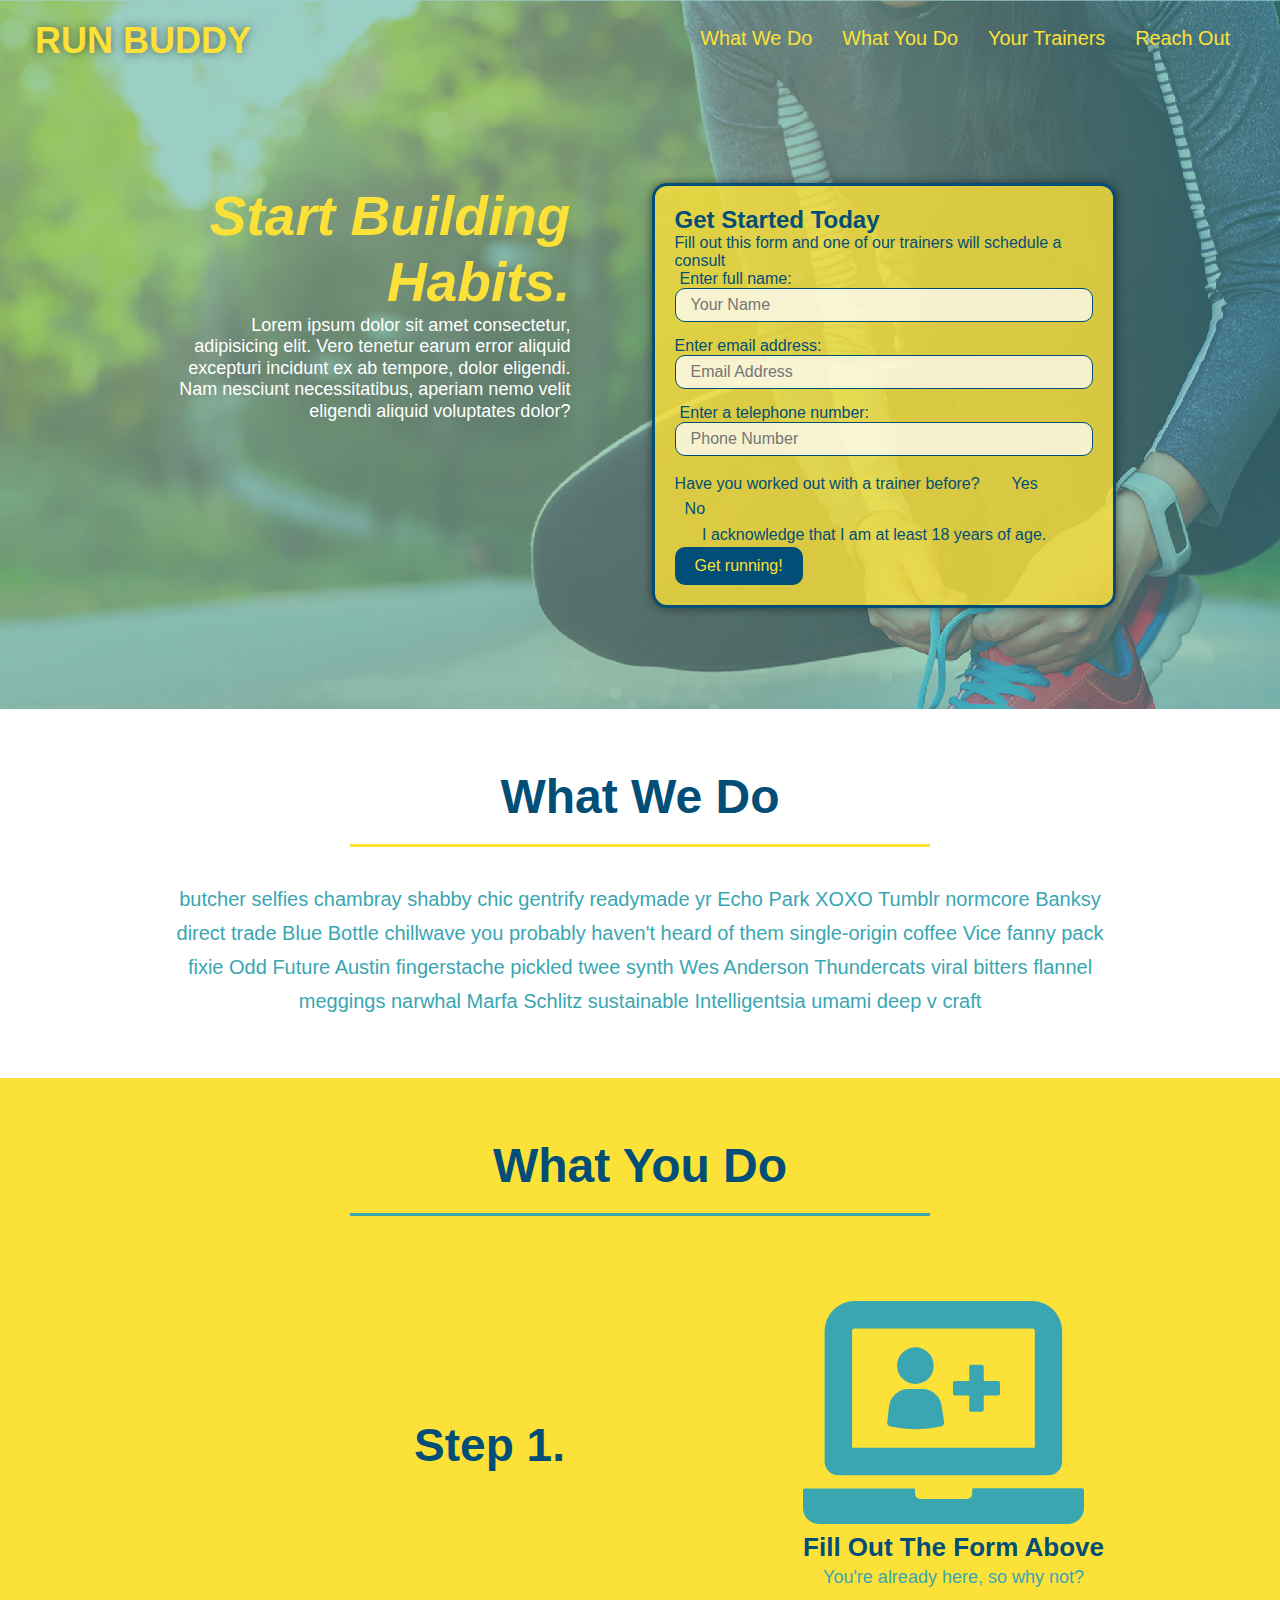
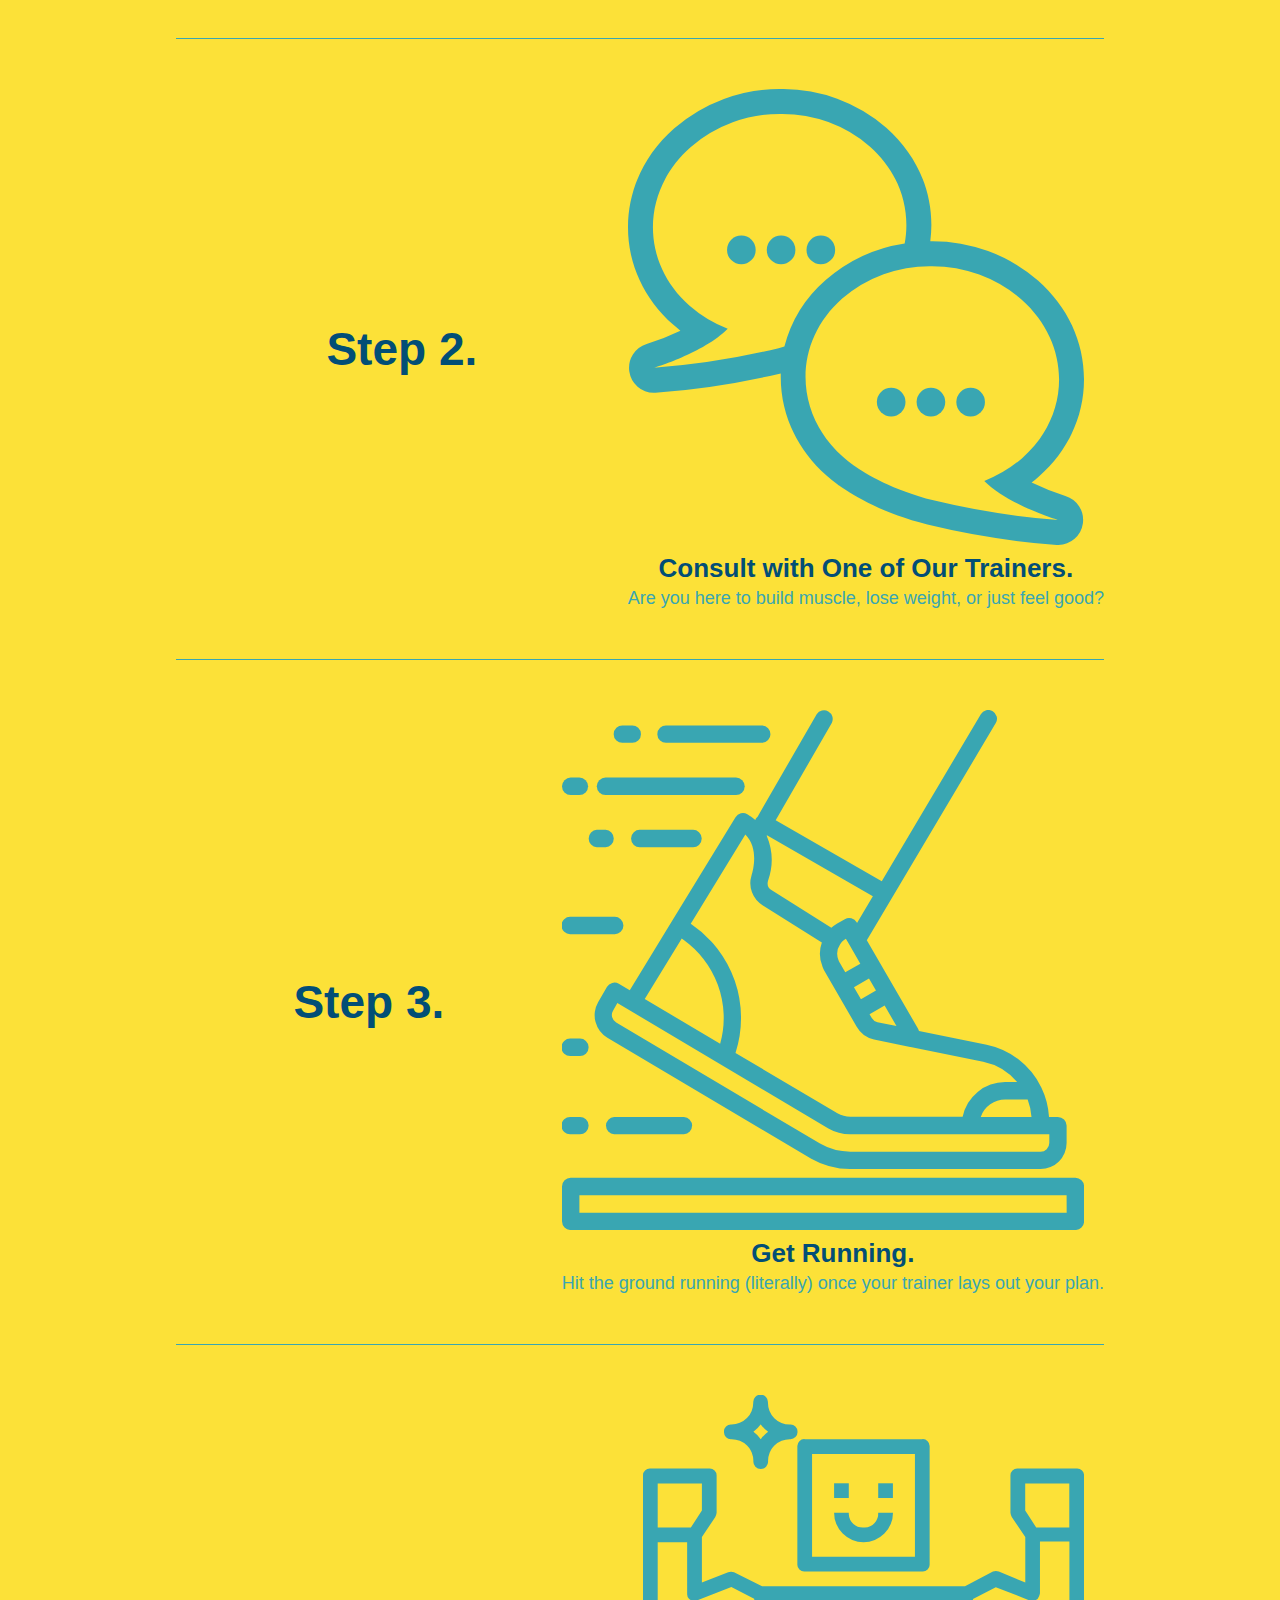
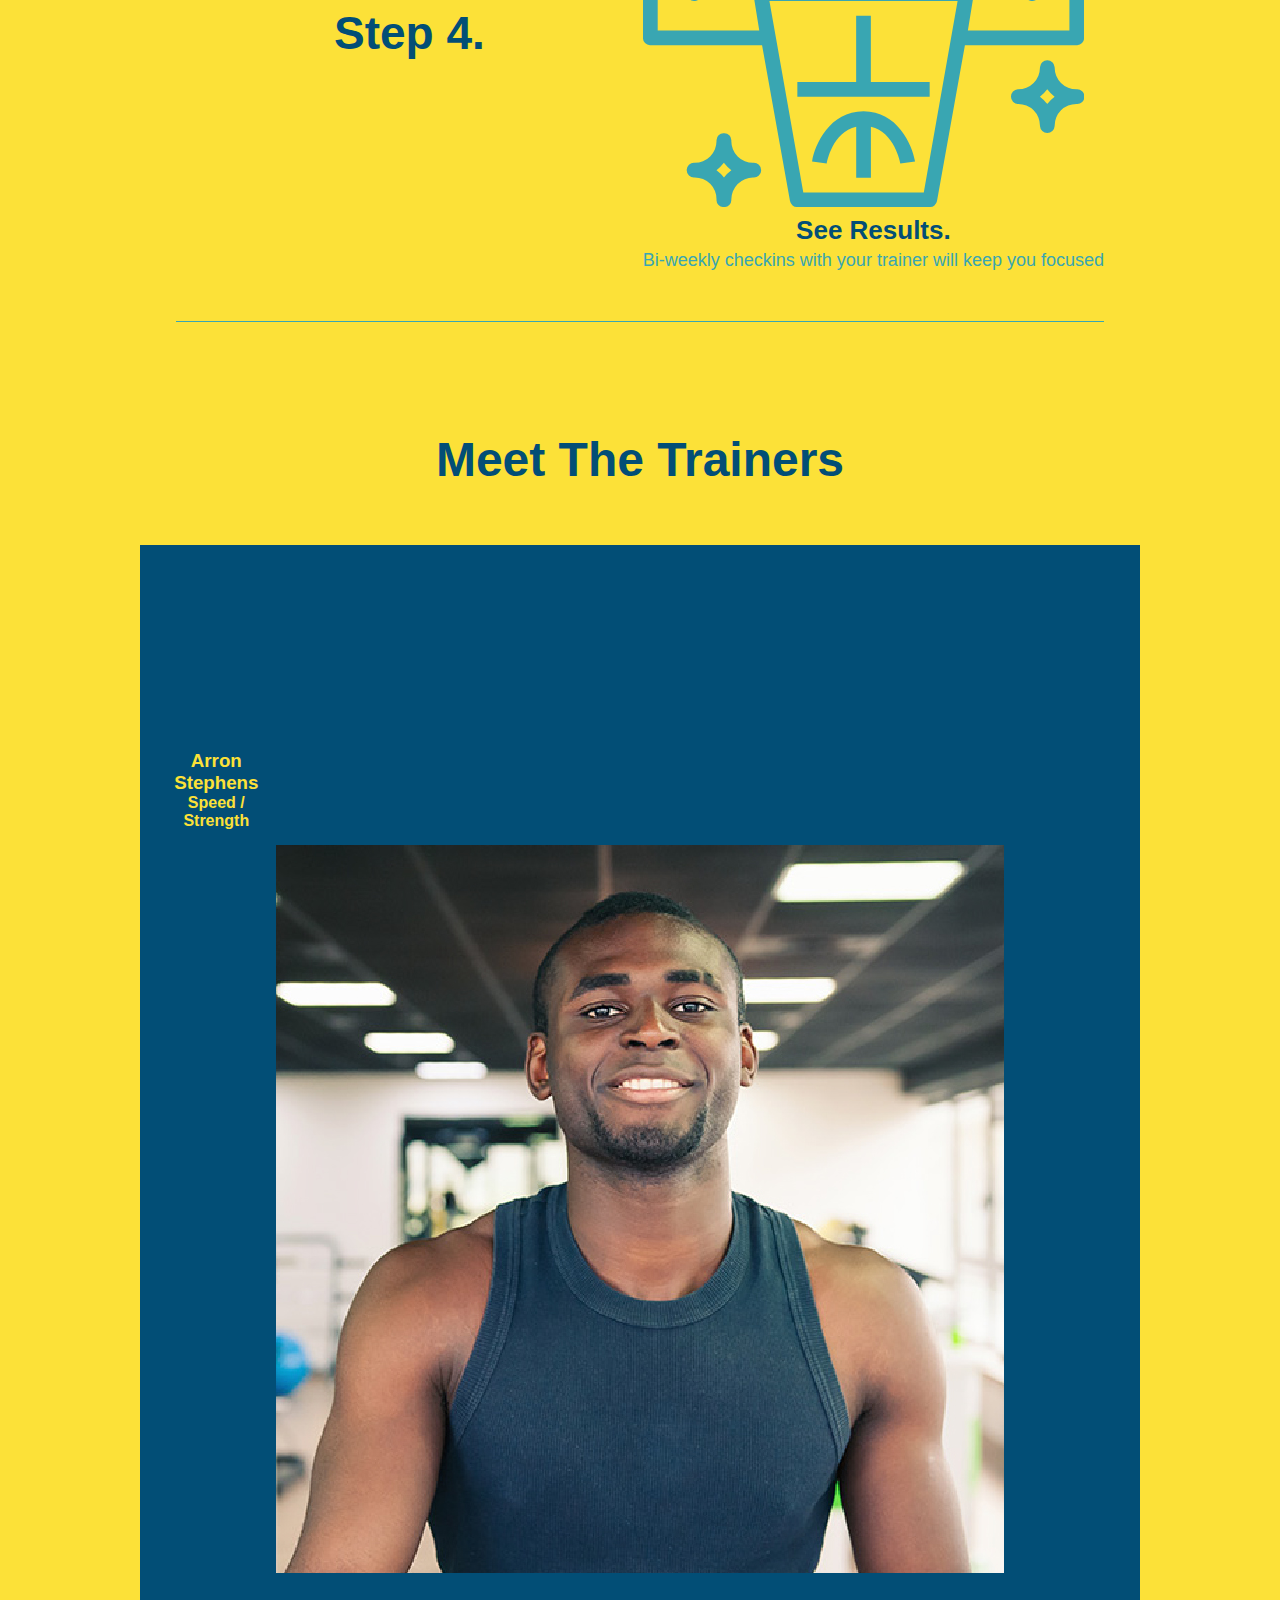
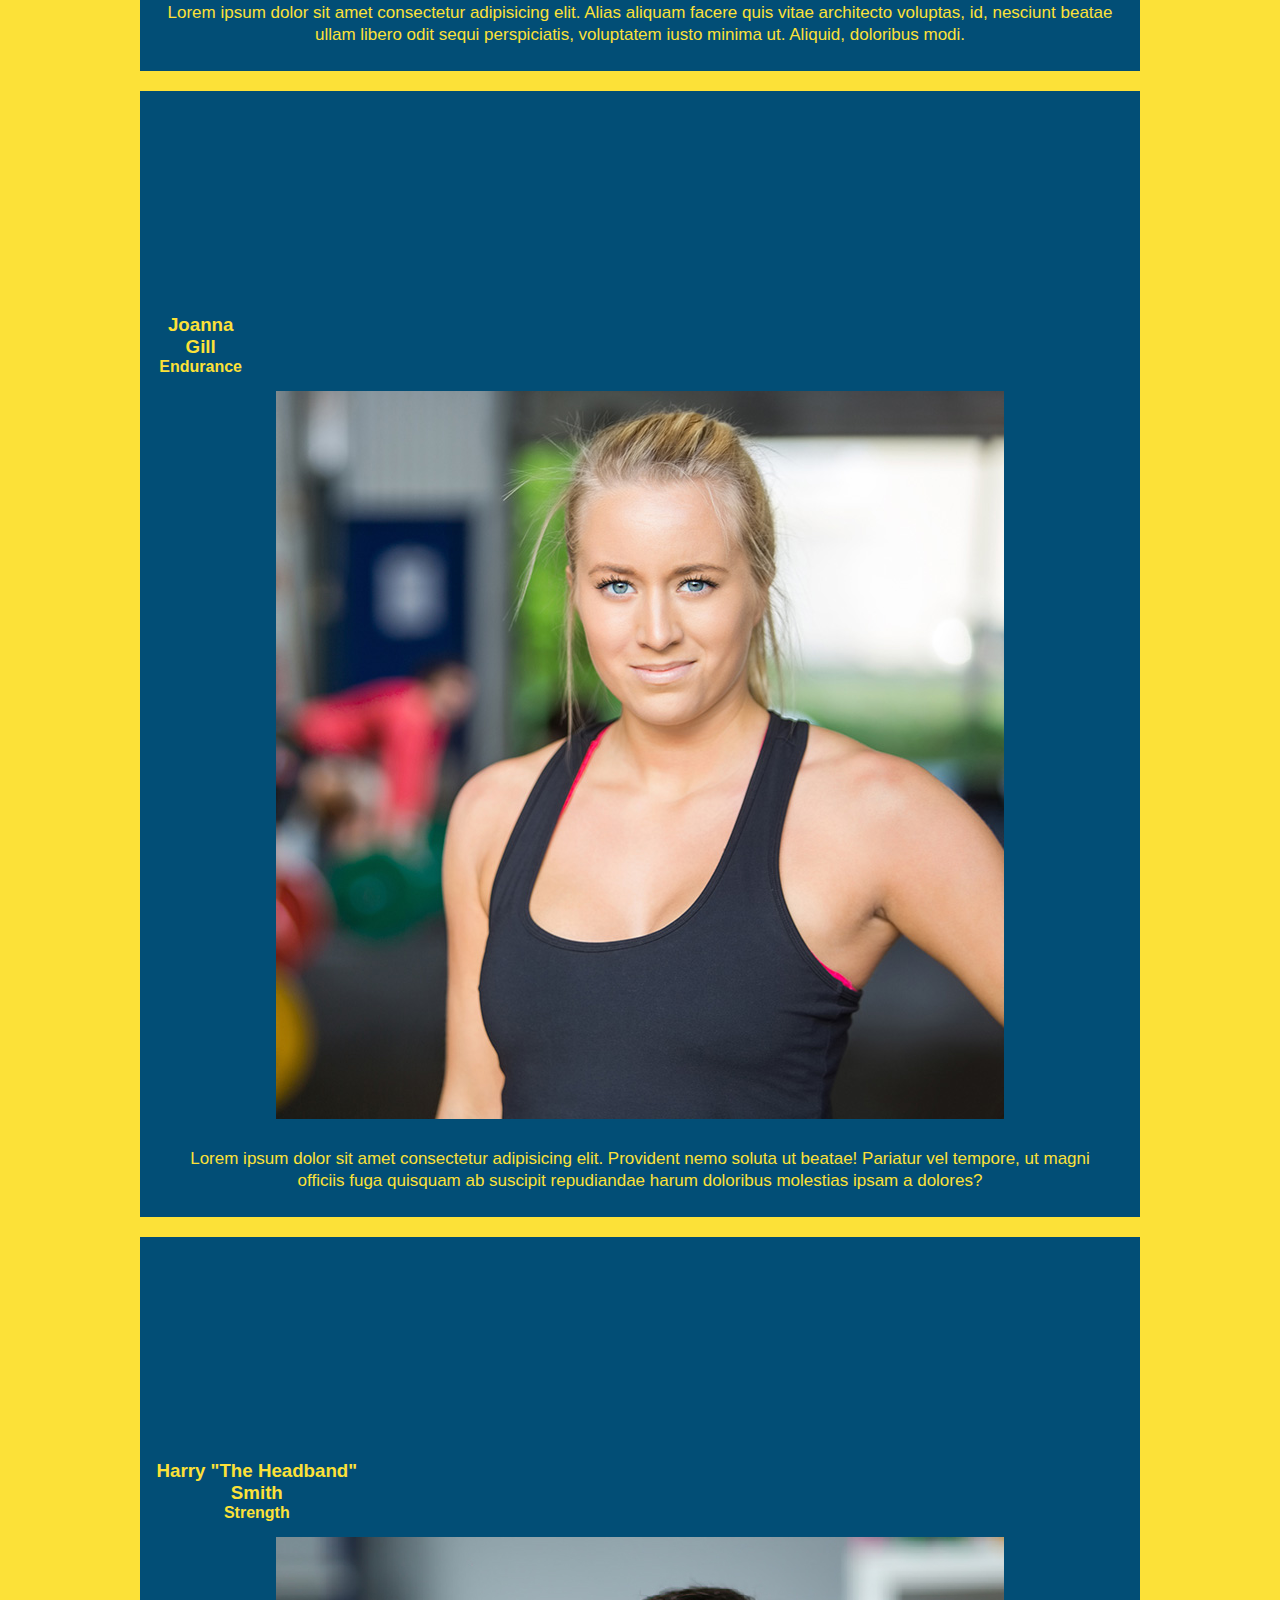
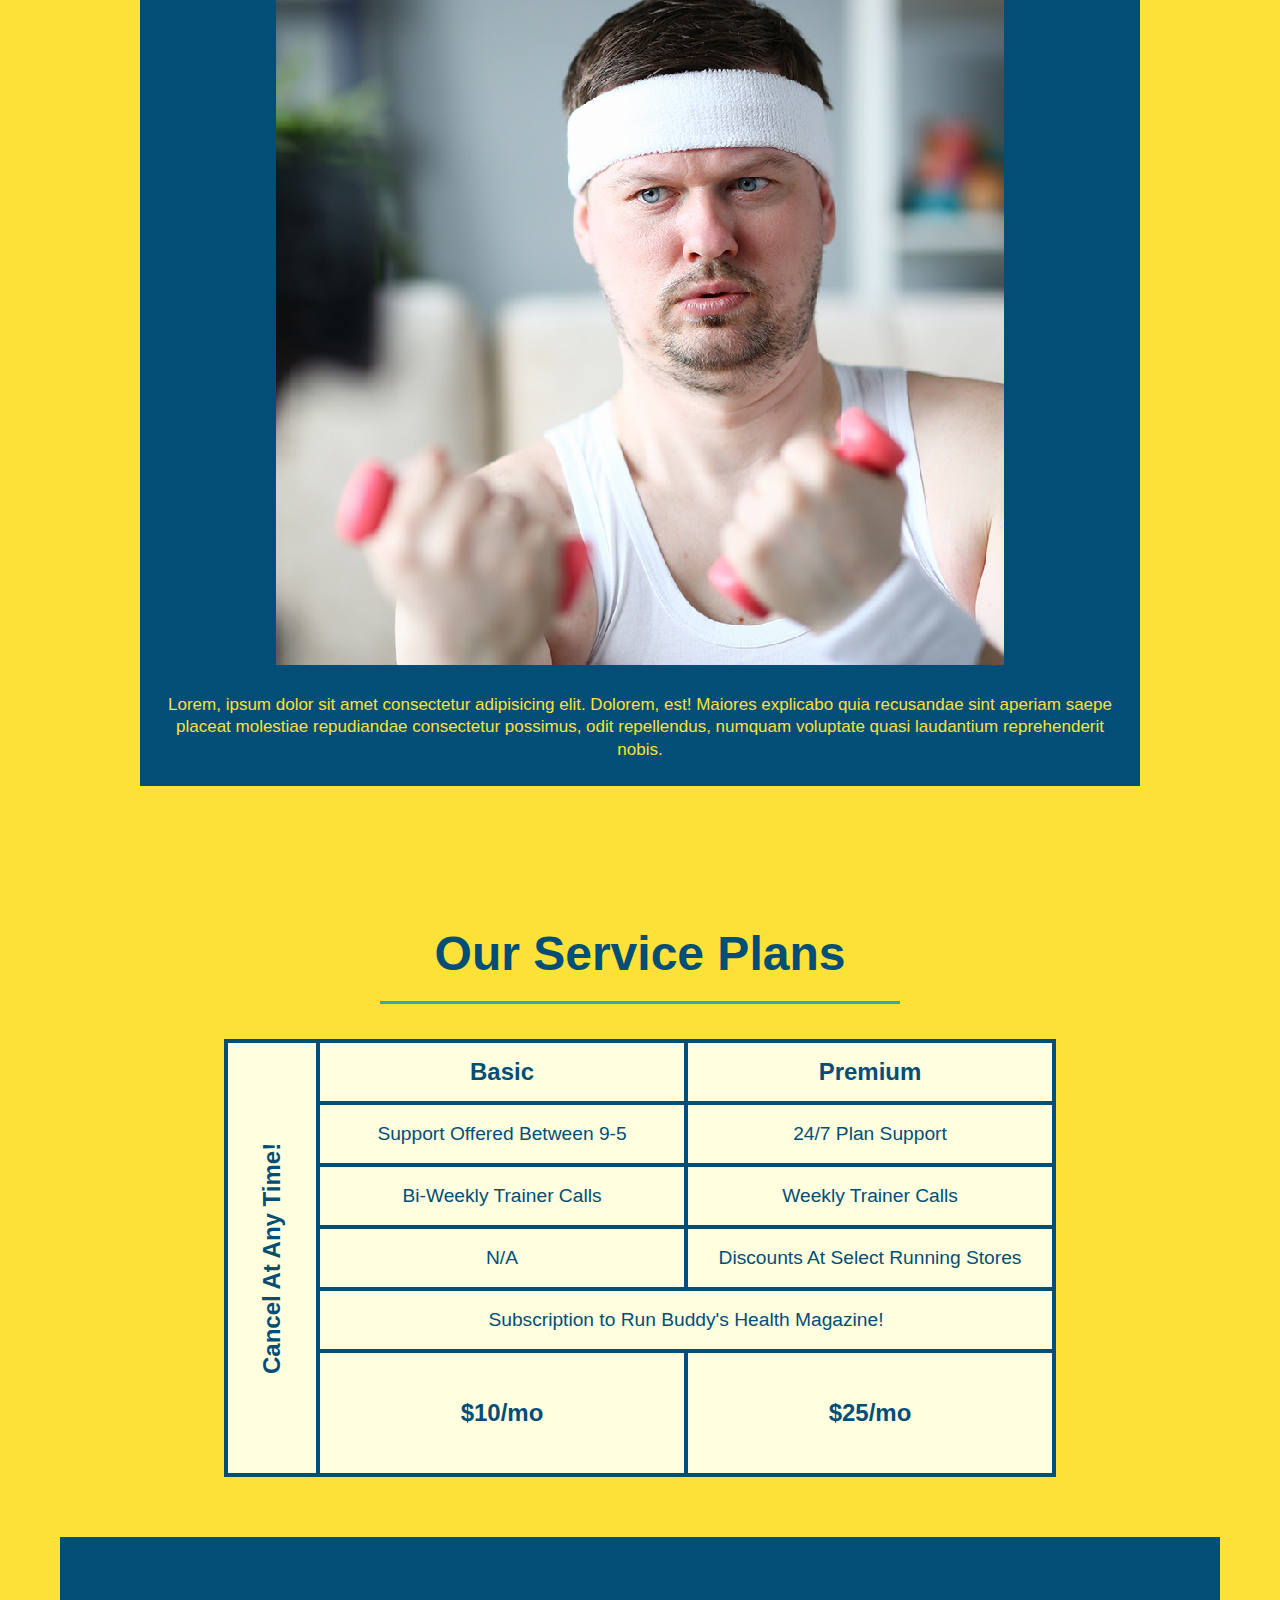
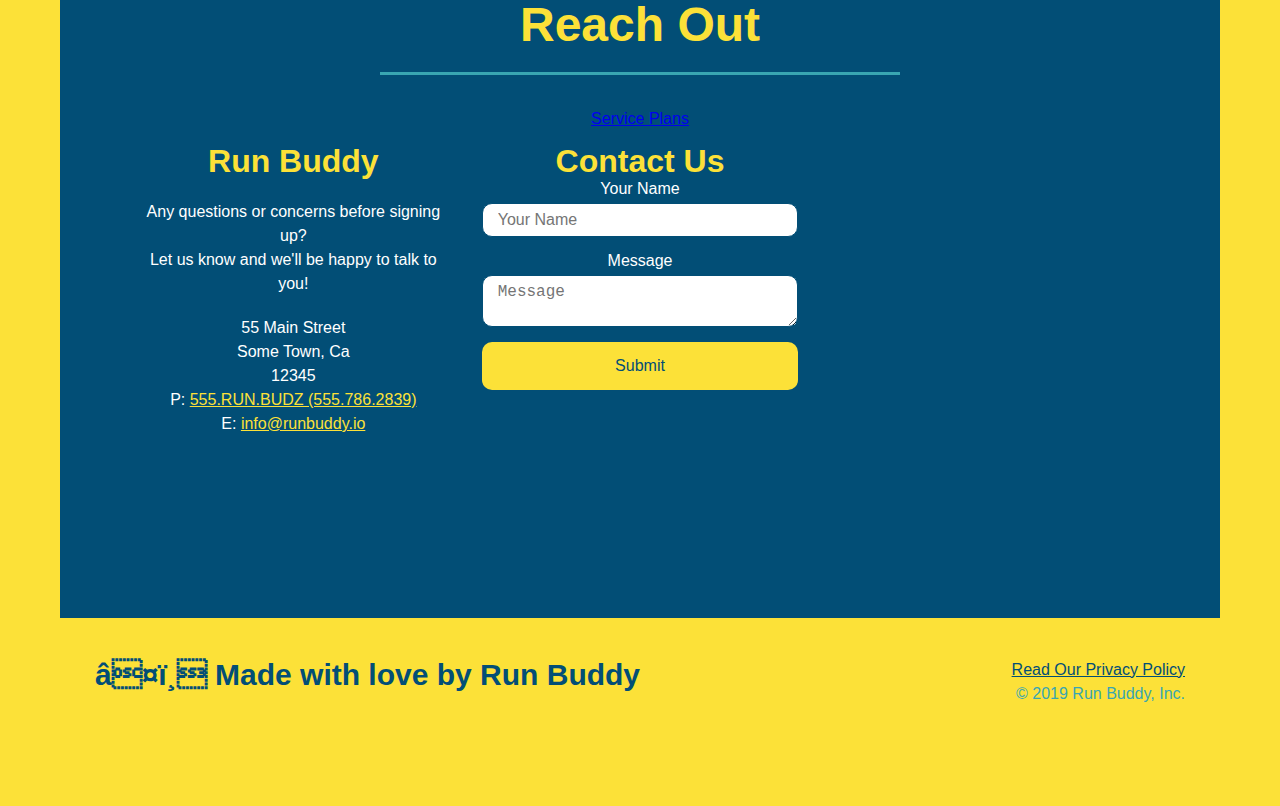
<file: index.html>
<!DOCTYPE html>
<html lang="en">
    <head>
        <link rel="stylesheet" href="./assets/css/style.css" />
        <!--<meta charset="UTF-8" /-->
        <meta name="viewport" content="width=device-width, initial-scale=1.0" />
        <title>Run Buddy</title>
    </head>
    <body>
        <header>
            <h1>
                <a>RUN BUDDY</a>
            </h1>
            <nav>
<!--Unordered list element-->
                <ul>
    <!--List item element-->
                    <li>
        <!--Anchor element-->
                        <a href="#what-we-do-">What We Do</a>
                    </li>
                    <li>
                        <a href="#what-you-do">What You Do</a>
                    </li>
                    <li>
                        <a href="#your-trainers">Your Trainers</a>
                    </li>
                    <li>
                        <a href="#reach-out">Reach Out</a>
                    </li>
                </ul>
            </nav>
        </header>
        <!--hero section-->
        <section class="hero">
            <div class="hero-cta">
                <h2>Start Building Habits.</h2>
                <p>
                    Lorem ipsum dolor sit amet consectetur, adipisicing elit. Vero tenetur earum error aliquid excepturi incidunt ex ab tempore, dolor eligendi. Nam nesciunt necessitatibus, aperiam nemo velit eligendi aliquid voluptates dolor?
                </p>
            </div>
            <div class="hero-form">
                <h3>Get Started Today</h3>
                <p> Fill out this form and one of our trainers will schedule a consult</p>
            <!--Add form element-->
            <form>
                <label for="name">Enter full name:</label>
                <input type="text" placeholder="Your Name" name="name" id="name" class="form-input">
                
                <lable for="email">Enter email address:</lable>
                <input type="email" placeholder="Email Address" name="email" id="email" class="form-input">
                
                <label for="phone">Enter a telephone number:</label>
                <input type="tel" placeholder="Phone Number" name="phone" id="phone" class="form-input">
                
                <p>
                    Have you worked out with a trainer before?
                    <span class="radio-wrapper">
                        <input type="radio" name="trainer-confirm" id="trainer-yes" />
                        <label for="trainer-yes">Yes</label>
                    </span>
                    <span class="radio-wrapper">
                        <input type="radio" name="trainer-confirm" id="trainer-no" />
                        <label for="trainer-no">No</label>
                    </span>
                    </p>
                    <p>
                    <span class="checkbox-wrapper">
                        <input type="checkbox" name="age-confirm" id="checkbox" />
                        <label for="checkbox">I acknowledge that I am at least 18 years of age.</label>
                    </span>
                </p>


                    <!--<input type="radio" name="trainer confirm" id="trainer-yes" />
                    <label for="trainer-yes">Yes</label>
                    <input type="radio" name="trainer-confirm" id="trainer-no" />
                    <label for="trainer-no">No</label>
                </p>

                <p>
                    <label for="checkbox" >
                        I acknowledge that I am at least 18 years of age.
                    </label>
                    <input type="checkbox" name="age-confirm" id="checkbox" />
                </p> -->

                <button type="submit">
                    Get running!
                </button>
            </form>
            </div>
        </section>
<!--end hero-->

<!--What We Do Section-->
<!--Wrap every h2 with a class of "section-title" in this div-->
        <section id="what-we-do" class="intro">
            <div class="flex-row">
                <h2 class="section-title primary-border">
                What We Do
                </h2>
            </div>    
            <div class="flex-row">
             <p>
                 butcher selfies chambray shabby chic gentrify readymade yr Echo Park XOXO Tumblr normcore Banksy direct trade Blue Bottle chillwave you probably haven't heard of them single-origin coffee Vice fanny pack fixie Odd Future Austin fingerstache pickled twee synth Wes Anderson Thundercats viral bitters flannel meggings narwhal Marfa Schlitz sustainable Intelligentsia umami deep v craft
             </p>
            </div>
        </section>

<!--What You Do Section-->
        <section id="what-you-do" class="steps">
            <div class="flex-row">
                <h2 class="section-title secondary-border">
                 What You Do
                </h2>
            </div>

            <div class="step">
                <h3>Step 1.</h3>
                <div class="step-fino">
                    <div class="step-img">
                        <img src="assets/step-1.svg" alt="" />
                    </div>
                    <div class="step-text">
                        <h4>Fill Out The Form Above</h4>
                        <p> You're already here, so why not?</p>
                    </div>
                </div>
            </div>

            <div class="step">
                <h3>Step 2.</h3>
                <div class="step-fino">
                    <div class="step-img">
                        <img src="assets/step-2.svg" alt="" />
                    </div>
                    <div class="step-text">
                        <h4>Consult with One of Our Trainers.</h4>
                        <p>Are you here to build muscle, lose weight, or just feel good?</p>
                    </div>
                </div>
            </div>

            <div class="step">
                <h3>Step 3.</h3>
                <div class="step-fino">
                    <div class="step-img">
                        <img src="assets/step-3.svg" alt="" />
                    </div>
                    <div class="step-text">
                        <h4>Get Running.</h4>
                        <p>Hit the ground running (literally) once your trainer lays out your plan.</p>
                    </div>
                </div>
            </div>

            <div class="step">
                <h3>Step 4.</h3>
                <div class="step-fino">
                    <div class="step-img">
                        <img src="assets/step-4.svg" alt="" />
                    </div>
                    <div class="step-text">
                        <h4>See Results.</h4>
                        <p>Bi-weekly checkins with your trainer will keep you focused</p>
                    </div>
                </div>
            </div>

            <!--Keep this <div>
                <img src="assets/step-2.svg" alt="" />
                <h3>Step 2: <span>Consulte with One of Our Trainers.</span></h3>
                <p>Are you here to build muscle, lose weight, or just feel good?</p>
            </div>

            <div>
                <img src="assets/step-3.svg" alt="" />
                <h3>Step 3: <span>Get Running.</span></h3>
                <p>Hit the ground running (literally) once your trainer lays out your plan.</p>
            </div>

            <div>
                <img src="assets/step-4.svg" alt="" />
                <h3>Step 4: <span>See Results.</span></h3>
                <p>Bi-weekly checkins with your trainer will keep you focused</p>
            </div>
        </section>-->

<!--Meet the trainers section-->
        <section id="your-trainers">
            <h2 class="section-title primary-border">
                Meet The Trainers
            </h2>
            <article class="trainer">
                <div class="trainer-img">
                    <div>
                        <h3>Arron Stephens</h3>
                        <h4>Speed / Strength</h4>
                    </div>
                </div>
                <img src="assets/trainer-1.jpg" alt="Arron Stephens in his workout clothes, ready to pump iron" />
                <div class="trainer-bio">
                    <!--<h3 class="trainer-name">Arron Stephens</h3>
                    <h4 class="trainer-role">Speed / Strength</h4>-->
                    <p>
                        Lorem ipsum dolor sit amet consectetur adipisicing elit. Alias aliquam facere quis vitae architecto voluptas, id, nesciunt beatae ullam libero odit sequi perspiciatis, voluptatem iusto minima ut. Aliquid, doloribus modi.
                    </p>
                </div>
            </article>

            <!--second trainer bio-->
            <article class="trainer">
                <div class="trainer-img">
                    <div>
                        <h3>Joanna Gill</h3>
                        <h4>Endurance</h4>
                    </div>
                </div>
                <img src="assets/trainer-2.jpg" alt="Joanna Gill cooling off after a workout" />
                <div class="trainer-bio">
                    <!--<h3 class="trainer-name">Joanna Gill</h3>
                    <h4 class="trainer-role">Endurance</h4>-->
                    <p>
                        Lorem ipsum dolor sit amet consectetur adipisicing elit. Provident nemo soluta ut beatae! Pariatur vel tempore, ut magni officiis fuga quisquam ab suscipit repudiandae harum doloribus molestias ipsam a dolores?
                    </p>
                </div> 
            </article>

            <!--third trainer bio-->
            <article class="trainer">
                <div class="trainer-img">
                    <div>
                        <h3>Harry "The Headband" Smith</h3>
                        <h4>Strength</h4>
                    </div>
                </div>
                <img src="assets/trainer-3.jpg" alt="Harry Smith wearing a headband and lifting comically small pink weights" />
                <div class="trainer-bio">
                    <!--<h3 class="trainer-name">Harry "the Headband" Smith</h3>
                    <h4 class="trainer-role">Strength</h4>-->
                    <p>
                        Lorem, ipsum dolor sit amet consectetur adipisicing elit. Dolorem, est! Maiores explicabo quia recusandae sint aperiam saepe placeat molestiae repudiandae consectetur possimus, odit repellendus, numquam voluptate quasi laudantium reprehenderit nobis.
                    </p>
                </div>
            </article>
            <div>
            </div>
        </section>
<!--Reach Out Section-->
        <section id="service-plans" class="services">

            <h2 class="section-title secondary-border">
                Our Service Plans
            </h2>
            <div class="service-grid-wrapper">
                <div class="service-grid-container">

<!-- Headers -->
                <div class="service-grid-item grid-head basic">
                    Basic
                </div>
                <div class="service-grid-item grid-head premium">
                    Premium
                </div>
  
  <!-- Body -->
                <div class="service-grid-item basic">
                    Support Offered Between 9-5
                </div>
  
                <div class="service-grid-item premium">
                    24/7 Plan Support
                </div>
  
                <div class="service-grid-item basic">
                    Bi-Weekly Trainer Calls
                 </div>
  
                <div class="service-grid-item premium">
                    Weekly Trainer Calls
                </div>
  
                <div class="service-grid-item basic">
                    N/A
                </div>
  
                <div class="service-grid-item premium">
                    Discounts At Select Running Stores
                </div>
  
                <div class="service-grid-item both">
                    Subscription to Run Buddy's Health Magazine!
                </div>
  
                <div class="service-grid-item grid-price basic">
                    $10/mo
                </div>
  
                <div class="service-grid-item grid-price premium">
                    $25/mo
                </div>
  
                <div class="service-grid-item cancel">
                    Cancel At Any Time!
                </div>
                </div> <!-- div service-grid-container-->
            </div> <!-- div service-grid-wrapper-->
        </section>
        
        <section id="reach-out" class="contact">
            <h2 class="section-title secondary-border">
                Reach Out
            </h2>
            <nav>
                <a href="#service-plans">Service Plans</a>
            </nav>
            <div class="contact-info">
                <div>
                <h3>Run Buddy</h3>
                <p>
                    Any questions or concerns before signing up?
                    <br />
                    Let us know and we'll be happy to talk to you!
                </p>

                <address>
                    55 Main Street <br />
                    Some Town, Ca <br />
                    12345<br />
                    P: <a href="tel:555.786.2839">555.RUN.BUDZ (555.786.2839)</a><br />
                    E: <a href="mailto:info@runbuddy.io">info@runbuddy.io</a>
                </address>
                </div>

            <div class="contact-form">
                <h3>Contact Us</h3>
                <form>
                    <label for="contact-name">Your Name</label>
                    <input type="text" id="contact-name" placeholder="Your Name" />

                    <label for="contact-message">Message</label>
                    <textarea id="contact-messsage" placeholder="Message"></textarea>

                    <button type="submit">Submit</button>
                </form>
            </div>

            <iframe
                src="https://www.google.com/maps/embed?pb=!1m18!1m12!1m3!1d106095.0326517452!2d-118.2263211678272!3d33.80018816315715!2m3!1f0!2f0!3f0!3m2!1i1024!2i768!4f13.1!3m3!1m2!1s0x80c2cae84099d759%3A0xa1003afac42a8faa!2sLong%20Beach%2C%20CA!5e0!3m2!1sen!2sus!4v1590286832402!5m2!1sen!2sus" 
                frameborder="0" style="border:0" allowfullscreen></iframe>
                
            </div>
        </section>
        
<!--Footer-->
        <footer>
            <h2>❤️ Made with love by Run Buddy </h2>
            <div>
                <a href="#">Read Our Privacy Policy</a><br />
                &copy; 2019 Run Buddy, Inc.
            </div>
        </footer>
    </body>
</html>
</file>
<file: assets/css/style.css>
* {
    margin: 0;
    padding: 0;
    box-sizing: border-box;
}

:root {
    --primary-color: #fce138;
    --secondary-color: #024e76;
    --tertiary-color: #39a6b2;
}

body {
    color: var(--tertiary-color);
    font-family: Helvetica, Arial, sans-serif;
}

/* apply styles to <header> */
header {
    padding: 20px 35px;
    background-color: var(--tertiary-color);
    display: flex;
    justify-content: space-between;
    flex-wrap: wrap;
    position: -webkit-sticky;
    position: sticky;
    top: 0;
    background-image: url("../flipped-hero-image.jpg");
    background-size: cover;
    background-position: center;
    background-attachment: fixed;
    background-position: 80%;
    z-index: 9999;
}

header h1 {
    /* add alongside your existing declarations */
    text-shadow: 0 0 10px rgba(0, 0, 0, 0.5);
    font-weight: bold;
    margin: 0;
    font-size: 36px;
    color: var(--primary-color);
}

header a {
    text-decoration: none;
    color: var(--primary-color);

}

header nav {
    margin: 7px 0;
}

header nav ul {
    display: flex; 
    flex-wrap: wrap;
    justify-content: space-between;
    align-items: center;
    list-style: none;
}

header nav ul li a {
    /* and here */
    /*margin: 0 30px;*/
    padding: 10px 15px;
    font-weight: lighter;
    font-size: 1.55vw;
}

header nav ul li a:hover {
    background: var(--primary-color);
    color: var(--secondary-color);
    border-radius: 15px;
    text-shadow: none;
}

/*apply styles to footer*/

footer {
    background: var(--primary-color);
    width: 100%;
    padding: 40px 35px;
    display: flex;
    justify-content: space-between;
    flex-wrap: wrap;
}

footer h2 {
    color: var(--secondary-color);
    font-size: 30px;
    margin: 0;
}

footer div {
    line-height: 1.5;
    text-align: right;
}

footer a {
    color: var(--secondary-color)
}

section {
    padding: 60px;
}

/* Hero Style Start */
.hero {
    background-image: url("../flipped-hero-image.jpg");
    background-size: cover;
    background-position: center;
    display: flex;
    justify-content: center;
    flex-wrap: wrap;
    align-items: flex-start;
    background-attachment: fixed;
    background-position: 80%;
}

.hero-form {
    box-shadow: 0 0 10px rgba(0, 0, 0, 0.5);
    border: solid 3px var(--secondary-color);
    border-radius: 15px;
    background-color:rgba(252, 225, 56, 0.8);
    padding:20px;
    color: var(--secondary-color);
    width: 40%;
    margin: 3.5%;
}

.hero-form h3 {
    font-size: 24px;
    margin: 0;
}

.hero-form p {
    margin:5px 0 15pxx 0;
}

.form-input {
    border: 1px solid var(--secondary-color);
    border-radius: 10px;
    display: block;
    padding: 7px 15px;
    font-size: 16px;
    color: var(--secondary-color);
    width: 100%;
    margin-bottom: 15px;
    background-color: rgba(255,255,255, 0.75);
}

.form-input:focus {
    background-color: rgba(255,255,255,1);
    outline: none;
}

.hero-form label {
    margin: 0 5px;
}

.hero-form button {
    color: var(--primary-color);
    background-color: var(--secondary-color);
    border: none;
    border-radius: 10px;
    padding: 10px 20px;
    font-size: 16px;
}

.hero-form button:hover {
    background-color: var(--tertiary-color);  
}

.hero-cta {
    width: 35%;
    text-align: right;
    margin: 3.5%;
    color: #fff;
    font-size: 18px;
    line-height: 1.2;
}

.hero-cta h2 {
    /* and here */
    font-style: italic;
    font-size: 55px; 
    color: var(--primary-color);
}

.checkbox-wrapper input, .radio-wrapper input {
    opacity: 0;
}

.checkbox-wrapper label, .radio-wrapper label {
    position: relatice;
    left: 10px;
    margin: 10px;
    line-height: 1.6;
}

.checkbox-wrapper label::before, .radio-wrapper label::before {
    content: "";
    height: 20px;
    width: 20px;
    background: rgba(255, 255, 255, 0.75);
    border: 1px solid var(--secondary-color);
    position: absolute;
    top: -4px;
    left: -30px;
}

.radio-wrapper label::before {
    border-radius: 50%;
}

.radio-wrapper label::after {
    content: "";
    width: 20px;
    height: 20px;
    border-radius: 50%;
    background: var(--secondary-color);
    position: absolute;
    left: -29px;
    top: -3px;
    background-image: radial-gradient(circle, var(--tertiary-color), var(--secondary-color));
  }
  
  .checkbox-wrapper label::after {
    content: "";
    height: 6px;
    width: 14px;
    border-left: 2px solid var(--secondary-color);
    border-bottom: 2px solid var(--secondary-color);
    position: absolute;
    left: -26px;
    top: 1px;
    transform: rotate(-58deg);
  }

  .checkbox-wrapper input + label::after, 
  .radio-wrapper input + label::after {
    content: none;
  }
  
  .checkbox-wrapper input:checked + label::after, 
  .radio-wrapper input:checked + label::after {
    content: "";
  }

/* Hero Style End */
.intro p {
    line-height: 1.7;
    color: var(--tertiary-color);
    width: 80%;
    font-size: 20px;
    /* add this alongside your other declarations */
    margin: 0 auto;
    text-align: center;
}

.steps {
    text-align: center;
    background: var(--primary-color);
}

.section-title {
    font-size: 48px;
    color: var(--secondary-color);
    border-bottom: 3px solid;
    padding-bottom: 20px;
    text-align: center;
    margin: 0 auto 35px auto;
    width: 50%;
}

.primary-border {
    border-color: var(--primary-color);
}

.secondary-border {
    border-color: var(--tertiary-color);
}

/*.steps div {
    margin-bottom: 80px;
}*/

/*.steps img {
    width: 15%;
    margin: 10px 0;
}*/

.step {
    margin: 50px auto;
    padding-bottom: 50px;
    width: 80%;
    /*border-bottom: 1px solid #39a6b2;*/
    display: flex;
    flex-wrap: wrap;
    align-items: center;
    justify-content: space-between;
}

.step:nth-child(even) {
    border-bottom: 1px solid var(--tertiary-color);
}

.step:not(:last-child) {
    border-bottom: 1px solid var(--tertiary-color);
}

.step h3 {
    color: var(--secondary-color);
    font-size: 46px;
    flex: 1 30%;
    /*margin-top: 10px;*/
}

.step-text p {
    font-size: 18px;
}


.step-text h4 {
    font-size: 26px;
    line-height: 1.5;
    color: var(--secondary-color);
}

.step-info {
    flex: 2 70%;
    display: flex;
    flex-wrap: wrap;
    align-items: center;
}

.step-img {
    flex: 1 12%;
    margin-right: 20px;
}

.step-text {
    flex: 12;
}

.step-img img {
    max-width: 100%;
}

/*.steps p {
    color: #39a6b2;
    font-size: 23px;
}*/

/*.steps span {
    font-size: 38px;
}*/

.trainer {
    /*width: 900px;*/
    margin: 20px;
    background: var(--secondary-color);
    color: var(--primary-color);
    flex: 1;
    /*overflow: auto;*/
}

.trainer-img {
    width: 100%;
    /*float: left;*/
    min-height: 300px;
    /*background-size:cover;*/
    display:flex;
    padding: 15px;
    align-items: flex-end;
    position: relative;
    background: (rgba(252, 225, 56, 0.3));
}

.trainer:hover .trainer-img h3, .trainer:hover .trainer-img h4 {
    top: 0px;
    position:relative;
    top: 200px;
    z-index: 1px;
    overflow: scroll;
}

.trainer-img h3 {
    transition: 0.6;
}

.trainer-img h4 {
    transition: 0.6;
}

.trainer-img::after {
    content: "";
    height: 100%;
    width: 100%;
    background: rgba(252, 225, 56, 0.3);
    position: relative;
    top: 0;
    left: 0;
    opacity: 0;
    transition: initial; 
}

.trainer-bio {
    padding: 25px;
    /*float: left;*/
    /*width: 65%;*/
    overflow: auto;
    line-height: 1.3;
}

.trainer-bio h3 {
    font-size: 28px;
}

.trainer-bio h4 {
    font-weight: lighter;
    font-size: 22px;
    margin-bottom: 15px;
    display: none;
}

.text-left {
    text-align: left;
}

.text-right {
    text-align: right;
}

.trainer-bio h3 {
    font-size: 28px;
    /*margin-bottom: 8px;*/
}

.trainer-bio h4 {
    font-weight: lighter;
    font-size: 22px;
    margin-bottom: 15px;
}

.trainer-bio p {
    font-size: 17px;
    /*line-height: 1.3;*/
}

.trainers {
    width: 100%;
    margin: 0 auto;
    display: flex;
    flex-wrap: wrap;
    justify-content: space-around;
}

.trainer-1 {
    background-image: url("/trainer-1.jpg")
}

.trainer-2 {
    background-image: url("/trainer-2.jpg");
}

.trainer-3 {
    background-image: url("/trainer-3.jpg")
}

/* REACH OUT STYLES START */

.contact {
    background: var(--secondary-color);
}

.contact h2 {
    color: var(--primary-color);
}

.contact-info iframe {
   /* width: 400px;*/
    height: 400px;
}

.contact-info div {
    /*width: 410px;
    display: inline-block;
    vertical-align: top;
    text-align: center;
    margin: 30px 0 0 60px;*/
    color: white;
}

.contact-info h3 {
    color: var(--primary-color);
    font-size: 32px;
}

.contact-info p, .contact-info address {
    margin: 20px 0;
    line-height: 1.5;
    font-size: 16px;
    font-style: normal;
}

.contact-info a {
    color: var(--primary-color);
}

.contact-info {
    display: flex;
    justify-content: space-between;
    flex-wrap: wrap;
}

.contact-info > * {
    flex: 1;
    margin: 15px;
}

.contact-form input, .contact-form textarea {
    border: 1px solid var(--secondary-color);
    border-radius: 10px;
    display: block;
    padding: 7px 15px;
    font-size: 16px;
    color: var(--secondary-color);
    width: 100%;
    margin-bottom: 15px;
    margin-top: 5px;
}

.contact-form input:focus, .contact-form textarea:focus {
    background-color: rgba(255,255,255, 0.75);
    outline:none;
}

.contact-form button {
    width: 100%;
    border: none;
    border-radius: 10px;
    background: var(--primary-color);
    color: var(--secondary-color);
    text-align: center;
    padding: 15px 0;
    font-size: 16px;
}

.contact-form button:hover {
    color: var(--primary-color);
    background: var(--tertiary-color);
}

/*REACH OUT STYLES END */

.page-title {
    color: var(--primary-color);
    display: inline-block;
    border-bottom: 4px solid var(--primary-color);
    padding: 0 80px 15px 80px;
    font-weight: normal;
    font-size: 42px;
    font-style: italic;
}

.flex-row {
    display: flex;
}

/* SERVICE STYLES BEGIN */
.services{
    background: var(--primary-color);
}

.service-grid-wrapper {
    display: flex;
    width: 100%;
    justify-content: center;
}

.service-grid-container {
    background: lightyellow;
    width: 80%;
    display: grid;
    /*repeat (iterator, size) */
    grid-template-columns: 1fr repeat(2, 4fr);
    grid-template-rows: repeat(5, 1fr) 2fr;
    border: 2px solid var(--secondary-color);
    color: var(--secondary-color);
    font-size: 1.2rem;
}

.service-grid-item {
    padding: 15px 0;
    border: 2px solid var(--secondary-color);
    display: flex;
    align-items: center;
    justify-content: center;
    text-align: center;
}

/* specific match */
.service-grid-item.basic {
    grid-column: 2 / span 1;
}

.service-grid-item.both {
    grid-column: 2 / span 2;
}

.service-grid-item.cancel {
    writing-mode: vertical-lr;
    grid-column: 1;
    grid-row: 1 / -1;
    transform: rotate(180deg);
}

.grid-head, .grid-price, .service-grid-item.cancel {
    font-size: 1.5rem;
    font-weight: bold;
}



/* MEDIA QUERY FOR SMALLER DESKTOP SCREENS AND SMALLER */
@media screen and (max-width: 980px) {
    header {
        padding-bottom: 0;
        justify-content: center;
        position: relative;
    }

    header h1 {
        width: 100%;
        text-align: center;
    }

    header nav ul {
        margin-top: 20px;
        width: 100%;
        justify-content: center;
    }

    header nav ul li a {
        font-size: 20px;
    }

    footer h2, footer div {
        text-align: center;
        width: 100%;
    }  

    .hero-cta, .hero-form {
        width: 100%;
    }

    .hero-cta {
        text-align: center;
    }

    .section-title {
        width: 80%;
    }

    .trainer {
        flex: 0 70%;
    }

    .contact-info iframe{
        flex: 1 100%;
    }
}

/* MEDIA QUERY FOR TABLETS AND SMALLER */
@media screen and (max-width: 768px) {
    section {
        padding: 30px 15px;
    }
    
    .step h3 {
        flex: 1 100%;
        text-align: center;
    }

    .step-info {
        flex: 2 100%;
        text-align: center;
        justify-content: center;
    }

    .step-img {
        flex: 0 32%;
        margin-right: 0;
        margin-top: 15px;
        margin-bottom: 15px;
    }

    .step-text {
        flex: 100%;
    }

    .service-grid-container {
        grid-template-columns: 1fr 1fr;
      }
    
      .service-grid-item.basic {
        grid-column: 1;
      }
    
      .service-grid-item.both {
        grid-column: 1 / -1;
      }
    
      .service-grid-item.cancel {
        transform: none;
        writing-mode: unset;
        grid-column: 1 / -1;
        grid-row: -1;
      }

      .trainer-img h3, .trainer-img h4, .trainer-img::after {
          display: none;
      }
}

/* MEDIA QUERY FOR MOBILE PHONES AND SMALLER */
@media screen and (max-width: 575px) {
    .hero-form buttin {
        width: 100%;
    }
    
    .section-title {
        width: 95%;
    }

    .intro p {
        width: 100%;
    }

    .trainer {
        flex: 0 100%;
    }

    .contact-info {
        text-align: center;
    }

    .contact-info > * {
        flex: 0 100%;
    }

    .contact-form {
        order: 3;
    }
}
</file>
